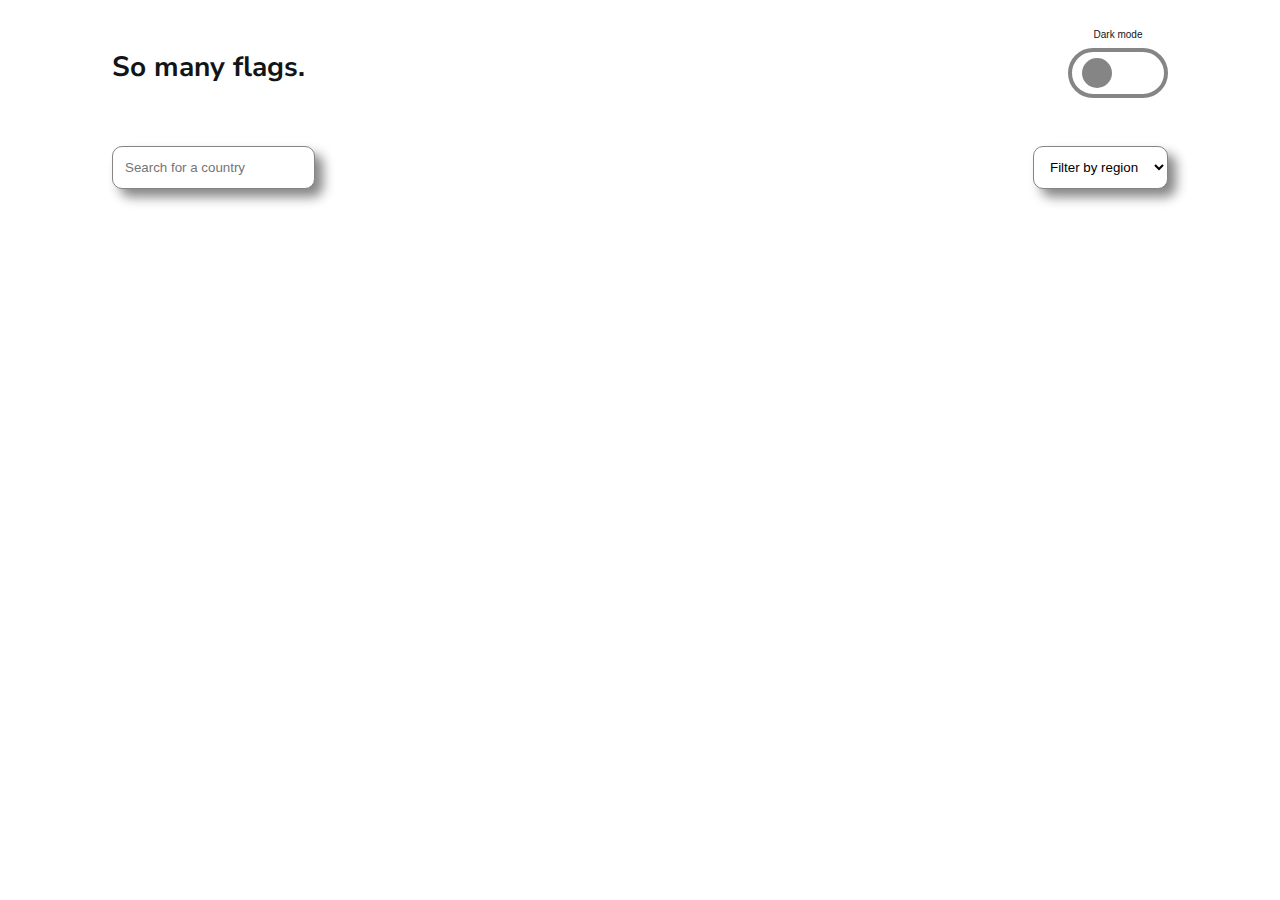
<file: index.html>
<!DOCTYPE html>
<html lang="en">
    <head>
        <meta charset="UTF-8">
        <meta http-equiv="X-UA-Compatible" content="IE=edge">
        <meta name="viewport" content="width=device-width, initial-scale=1.0">
        <title>REST API Flags</title>
        <link rel="stylesheet" href="src/styles.css">
        <link rel="preconnect" href="https://fonts.googleapis.com">
        <link rel="preconnect" href="https://fonts.gstatic.com" crossorigin>
        <link href="https://fonts.googleapis.com/css2?family=Nunito+Sans:wght@300;600;800&display=swap" rel="stylesheet">
    </head>
    <body>
        <header>
            <h1>So many flags.</h1>
            <button aria-label="Dark mode switch">
                <span>Dark mode</span>
                <div class="icon"></div>
            </button>
        </header>
        <div class="filters">
            <input 
                placeholder="Search for a country" 
                type="text" 
                id="query"
            />
            <select name="region" id="region">
                <option value="">Filter by region</option>
                <option value="Europe">Europe</option>
                <option value="Americas">Americas</option>
                <option value="Asia">Asia</option>
                <option value="Africa">Africa</option>
                <option value="Oceania">Oceania</option>
            </select>
        </div>
        <main id="root"></main>
        <script type="module" src="src/dom-utils.js"></script>
        <script type="module" src="src/dashboard.js"></script>
        <script type="module" src="src/details.js"></script>
        <script type="module" src="src/app.js"></script>
    </body>
</html>
</file>
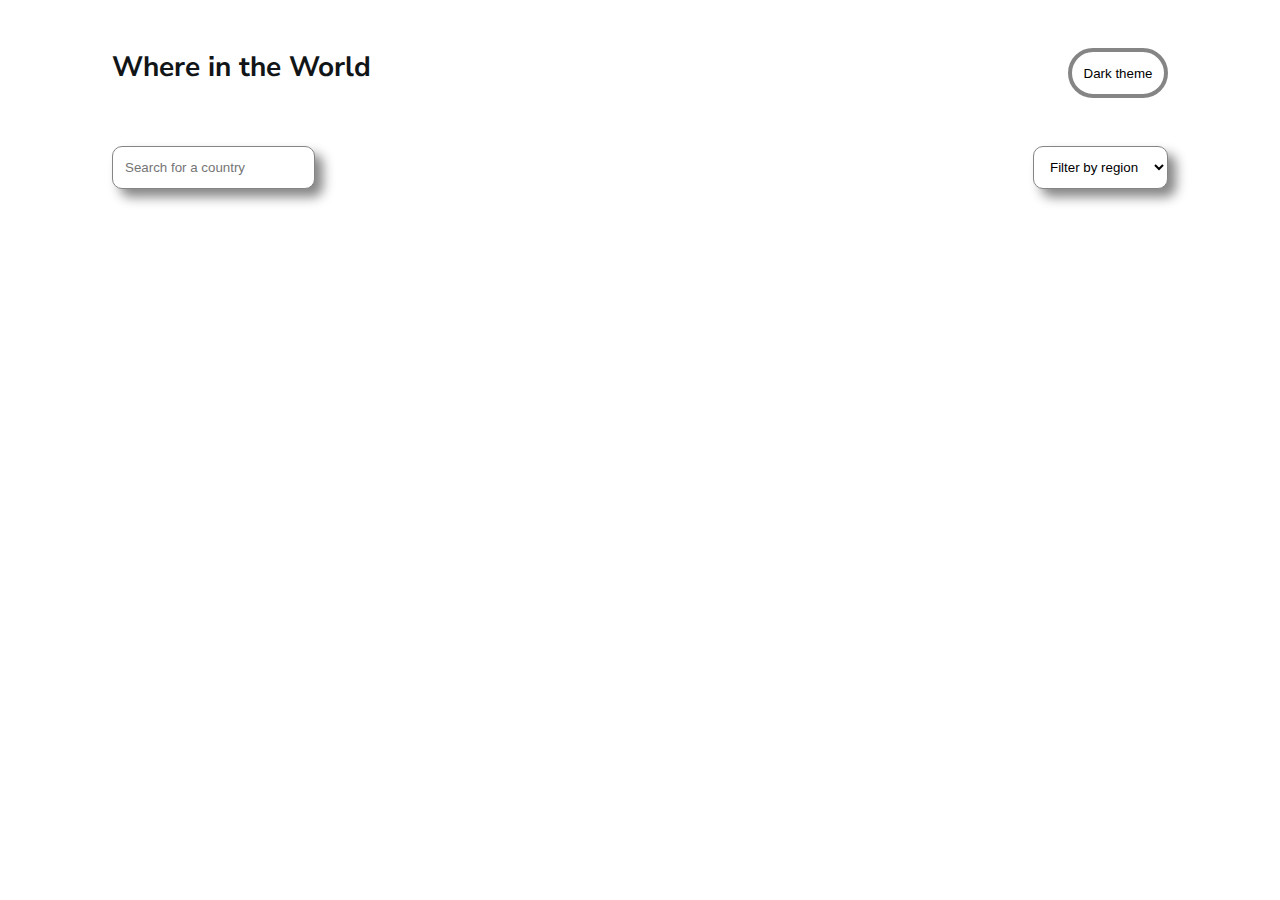
<file: src/index.html>
<!DOCTYPE html>
<html lang="en">
    <head>
        <meta charset="UTF-8">
        <meta http-equiv="X-UA-Compatible" content="IE=edge">
        <meta name="viewport" content="width=device-width, initial-scale=1.0">
        <title>REST API Flags</title>
        <link rel="stylesheet" href="styles.css">
        <link rel="preconnect" href="https://fonts.googleapis.com">
        <link rel="preconnect" href="https://fonts.gstatic.com" crossorigin>
        <link href="https://fonts.googleapis.com/css2?family=Nunito+Sans:wght@300;600;800&display=swap" rel="stylesheet">
    </head>
    <body>
        <header>
            <h1>Where in the World</h1>
            <button>Dark theme</button>
        </header>
        <div class="filters">
            <input 
                placeholder="Search for a country" 
                type="text" 
                id="query"
            />
            <select name="region" id="region">
                <option value="">Filter by region</option>
                <option value="Europe">Europe</option>
                <option value="Americas">Americas</option>
                <option value="Asia">Asia</option>
                <option value="Africa">Africa</option>
                <option value="Oceania">Oceania</option>
            </select>
        </div>
        <main id="root"></main>
        <script type="module" src="dom-utils.js"></script>
        <script type="module" src="app.js"></script>
    </body>
</html>
</file>
<file: src/styles.css>
:root {
    --color-text: hsl(200, 15%, 8%) ;
    --color-input: hsl(0, 0%, 52%);
    --color-background: hsl(0, 0%, 100%);

    --color-text-dm: hsl(0, 0%, 100%);
    --color-input-dm: hsl(0, 0%, 52%);
    --color-background-dm: hsl(200, 15%, 8%);
}

* {
    box-sizing: border-box;
    margin: 0;
    padding: 0;
    /* border: 1px solid red; */
}

body {
    background: var(--color-background);
    color: var(--color-text);
    font-family: 'Nunito Sans', sans-serif;
    font-size: 14px;
    margin: 0 5rem;
}


main, .filters {
    max-width: 1280px;
    margin: 0 auto;
    padding: 0 2rem;
}

header {
    background-color: var(--color-background);
    display: flex;
    justify-content: space-between;
    padding: 2rem;
}

header button {
    background-color: var(--color-background);
    border: solid 4px var(--color-input);
    border-radius: 50px;
    cursor: pointer;
    height: 50px;
    outline-width: 5px;
    position: relative;
    width: 100px;
}

.icon {
    background-color: var(--color-input);
    border-radius: 100%;
    content: "";
    display: block;
    height: 30px;
    margin: 6px 10px;
    position: relative;
    width: 30px;
    transition: background-color 0.3s, transform 0.3s;
}

button span {
    bottom: 100%;
    color: var(--color-text);
    font-size: 10px;
    left: 50%;
    padding: 12px 0;
    position: absolute;
    transform: translateX(-50%);
    width: 100%;
}

.filters {
    display: none;
}

.filters.active {
    display: flex;
    justify-content: space-between;
    margin-bottom: 2rem;
}

#query, .filters select  {
    background-color: var(--color-background);
    border: 1px solid var(--color-input);
    box-shadow: 8px 8px 12px 0px var(--color-input);
    padding: .75rem;
    border-radius: 10px;
}

header, 
main {
    max-width: 1280px;
    margin: 1rem auto;
}

ul {
    display: grid;
    gap: 2rem;
    grid-template-columns: repeat(5, 1fr);
    list-style: none;
}

li{
    border-radius: 10px;
    border: 1px solid var(--color-input);
    box-shadow: 2px 2px 8px 0px var(--color-input);
    overflow: hidden;
}

li a {
    color: var(--color-text);
    text-decoration: none;
}

li img {
    width: 100%;
    aspect-ratio: 160/98;
}

.info-container  {
    padding: .75rem .5rem;
}

.country-name {
    /* display: block; */
    font-size: 18px;
    margin-bottom: 10px;
}

.go-back-button {
    border: 1px solid var(--color-input);
    border-radius: 5px;
    background: transparent;
    color: var(--color-input);
    /* display: inline-block; */
    text-decoration: none;
    padding: .2rem 1.5rem;
}


.detail-flag-img {
    margin-top: 2rem;
    text-align: center;
    
}

.detail-container {
    display: grid;
    grid-template-columns: repeat(2,1fr);
}

.detail-content {
    display: grid;
    grid-template-columns: repeat(2,1fr);
    gap: 1rem;
    grid-template-areas: 
    "left right"
    "left rigth"
    "bottom bottom";
    margin-top: 2rem;
}

.left-column {
    grid-area: left;
}
.rigth-column {
    grid-area: rigth;
}
.border-countries-container {
    grid-area: bottom;
}
.border-countries-button {
    border-radius: 5px;
    border: 1px solid var(--color-input);
    color: var(--color-input);
    background: transparent;
    display: inline-block;
    text-decoration: none;
    padding: .2rem .75rem;
    margin-left: .75rem;
}

@media only screen and (max-width: 1000px) {
    ul {
        grid-template-columns: repeat(3, 1fr);
    }
    .detail-container {
        display: grid;
        grid-template-columns: repeat(1, 1fr);
        justify-items: center;
    }
    .detail-content {
        justify-items: center;
    }
         body {
             margin: 1rem;
         }
}

@media only screen and (max-width: 600px) {
    ul {
        grid-template-columns: repeat(2, 1fr);
    }
        body {
            margin: 1rem;
        }
}

@media only screen and (max-width: 400px) {
    ul {
        grid-template-columns: repeat(1, 1fr);
    }
    .detail-content {
        display: grid;
        grid-template-columns: repeat(1, 1fr);
        justify-items:left;
        grid-template-areas:
            "left"
            "rigth"
            "bottom";
    }
    body {
        margin: 0;
    }
}

/* light mode */
body.lightMode {
    background: var(--color-background);
    color: var(--color-text);
}

body.lightMode header {
    background-color: var(--color-background);
}

body.lightMode header button {
    color: var(--color-text-dm);
    background-color: var(--color-background);
}

body.lightMode button span {
    color: var(--color-text);
}

body.lightMode .icon {
    background-color: var(--color-input);
    transform: translateX(0);
}
body.lightMode .icon::after {
    content:none;
}
body.lightMode #query,
body.lightMode .filters select {
    background-color: var(--color-background);
    border: 1px solid var(--color-input);
    color: var(--color-text);
    box-shadow: none;
}

body.lightMode li {
    background-color: var(--color-background);
    border: 1px solid var(--color-input);
    box-shadow: none;
}

body.lightMode li a {
    color: var(--color-text);
}
/* dark mode */

body.darkMode {
    background: var(--color-background-dm);
    color: var(--color-text-dm);
}
body.darkMode header {
    background-color: var(--color-background-dm);
}
body.darkMode header button {
    color: var(--color-text-dm);
    background-color: var(--color-background-dm);
}
body.darkMode button span {
    color: var(--color-text-dm);
}
body.darkMode .icon {
    background-color:coral;
    transform: translateX(45px);
}
body.darkMode .icon::after {
    content: '';
    background-color: var(--color-background-dm);
    border-radius: 100%;
    display: block;
    position: absolute;
    left: -4px;
    top: 2px;
    height: 26px;
    width: 20px;
}
body.darkMode #query, body.darkMode .filters select{
    background-color: var(--color-background-dm);
    border: 1px solid var(--color-input-dm);
    color: var(--color-text-dm);
    box-shadow: none;
}
body.darkMode li {
    background-color: var(--color-background-dm);
    border: 1px solid var(--color-input-dm);
    box-shadow: none;
}
body.darkMode li a {
    color: var(--color-text-dm);
}

@media (prefers-color-scheme: dark) {
    body {
        background: var(--color-background-dm);
        color: var(--color-text-dm);
    }
    
    body header {
        background-color: var(--color-background-dm);
    }
    
    body header button {
        color: var(--color-text-dm);
        background-color: var(--color-background-dm);
    }
    
    body button span {
        color: var(--color-text-dm);
    }
    
    body .icon {
        background-color: coral;
        transform: translateX(45px);
    }
    
    body .icon::after {
        content: '';
        background-color: var(--color-background-dm);
        border-radius: 100%;
        display: block;
        position: absolute;
        left: -4px;
        top: 2px;
        height: 26px;
        width: 20px;
    }
    
    body #query,
    body .filters select {
        background-color: var(--color-background-dm);
        border: 1px solid var(--color-input-dm);
        color: var(--color-text-dm);
        box-shadow: none;
    }
    
    body li {
        background-color: var(--color-background-dm);
        border: 1px solid var(--color-input-dm);
        box-shadow: none;
    }
    
    body li a {
        color: var(--color-text-dm);
    }
};
</file>
